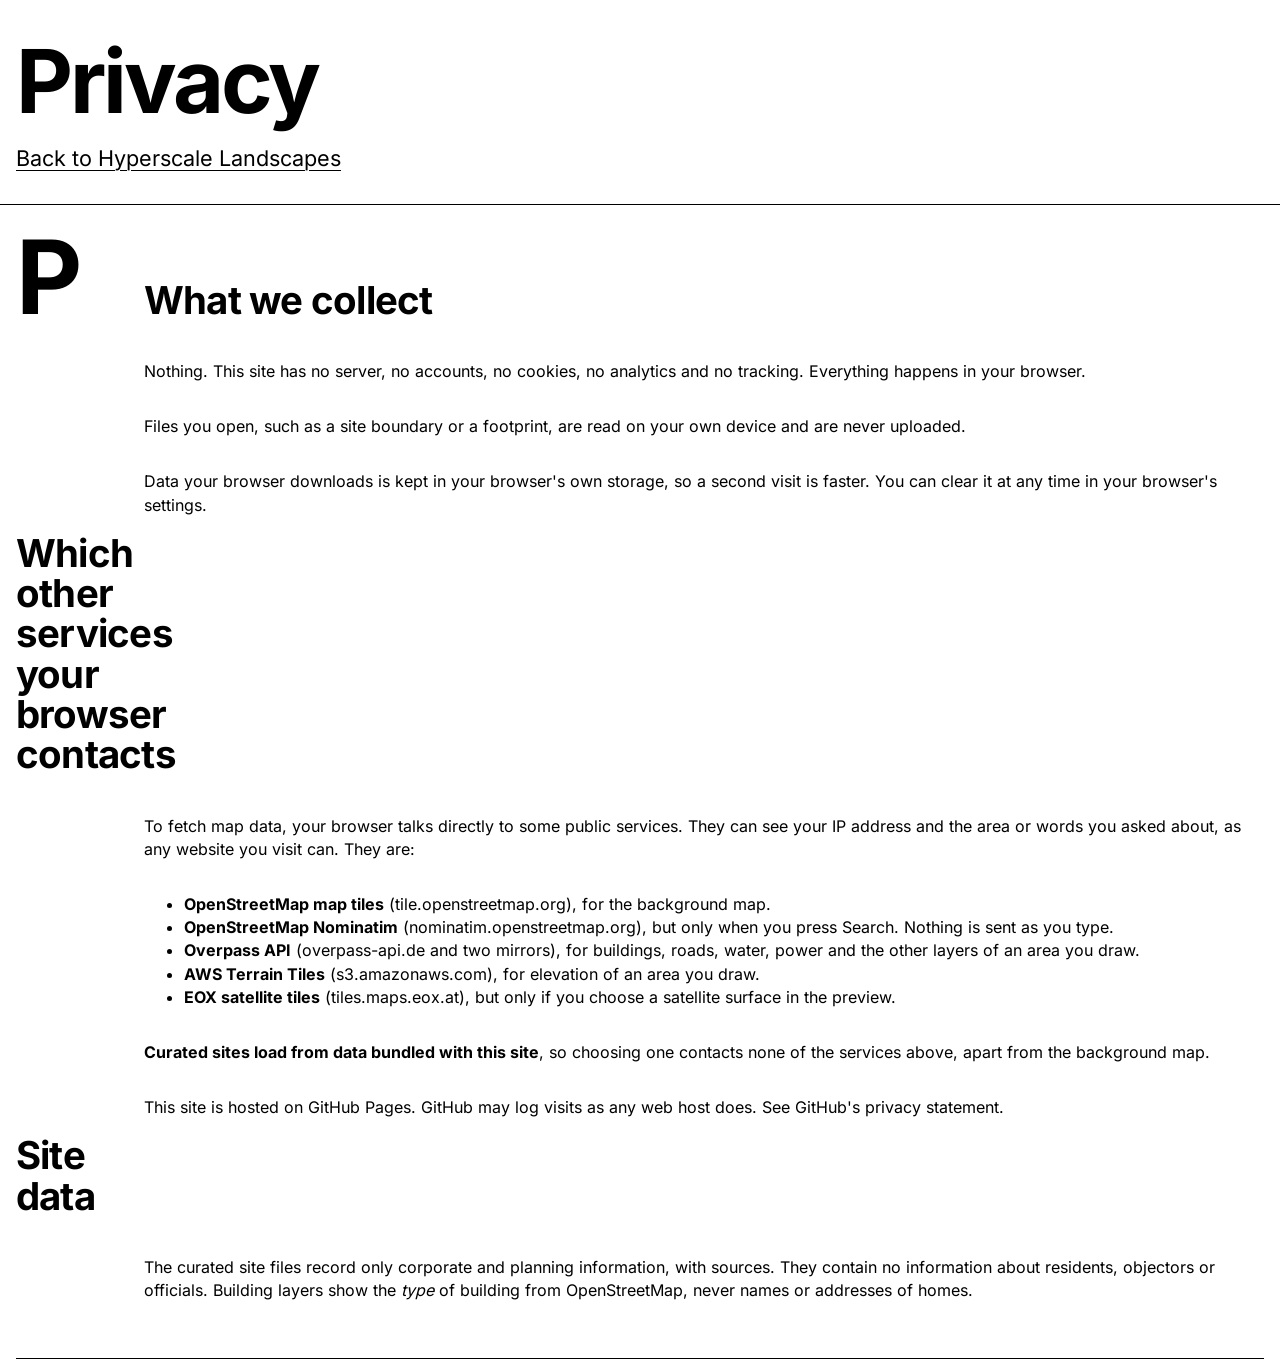
<file: web/privacy.html>
<!doctype html>
<html lang="en-GB">
<head>
<meta charset="utf-8">
<meta name="viewport" content="width=device-width, initial-scale=1">
<title>Privacy</title>
<link rel="stylesheet" href="css/app.css">
</head>
<body>
<header class="site"><h1>Privacy</h1><p><a href="./">Back to Hyperscale Landscapes</a></p></header>
<main id="main">
<section class="step">
<h2><span class="num" aria-hidden="true">P</span><span>What we collect</span></h2>
<p>Nothing. This site has no server, no accounts, no cookies, no analytics and no tracking. Everything happens in your browser.</p>
<p>Files you open, such as a site boundary or a footprint, are read on your own device and are never uploaded.</p>
<p>Data your browser downloads is kept in your browser's own storage, so a second visit is faster. You can clear it at any time in your browser's settings.</p>

<h2>Which other services your browser contacts</h2>
<p>To fetch map data, your browser talks directly to some public services. They can see your IP address and the area or words you asked about, as any website you visit can. They are:</p>
<ul>
  <li><strong>OpenStreetMap map tiles</strong> (tile.openstreetmap.org), for the background map.</li>
  <li><strong>OpenStreetMap Nominatim</strong> (nominatim.openstreetmap.org), but only when you press Search. Nothing is sent as you type.</li>
  <li><strong>Overpass API</strong> (overpass-api.de and two mirrors), for buildings, roads, water, power and the other layers of an area you draw.</li>
  <li><strong>AWS Terrain Tiles</strong> (s3.amazonaws.com), for elevation of an area you draw.</li>
  <li><strong>EOX satellite tiles</strong> (tiles.maps.eox.at), but only if you choose a satellite surface in the preview.</li>
</ul>
<p><strong>Curated sites load from data bundled with this site</strong>, so choosing one contacts none of the services above, apart from the background map.</p>
<p>This site is hosted on GitHub Pages. GitHub may log visits as any web host does. See GitHub's privacy statement.</p>

<h2>Site data</h2>
<p>The curated site files record only corporate and planning information, with sources. They contain no information about residents, objectors or officials. Building layers show the <em>type</em> of building from OpenStreetMap, never names or addresses of homes.</p>
</section>
</main>
</body>
</html>
</file>
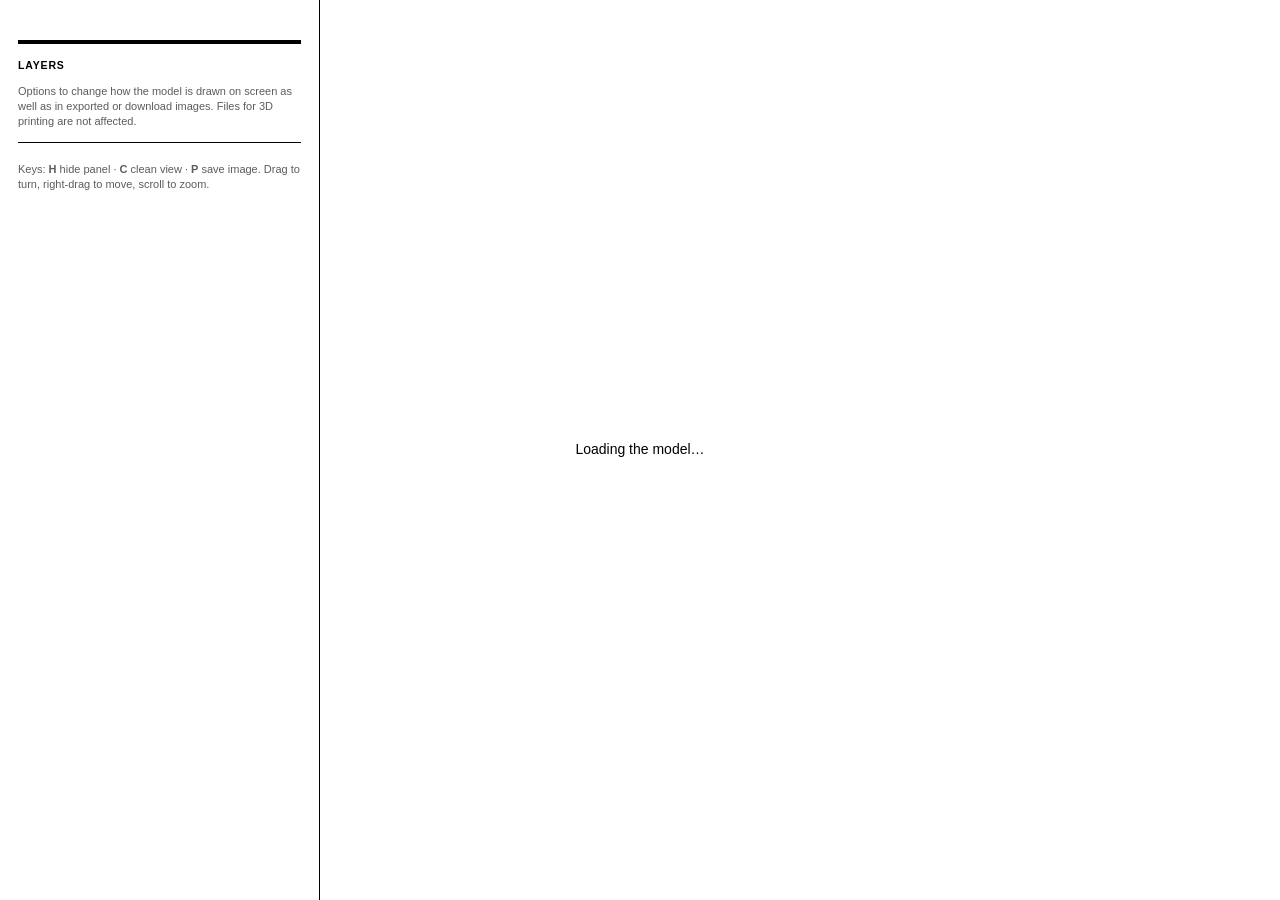
<file: web/viewer.html>
<!doctype html>
<html lang="en-GB">
<head>
<meta charset="utf-8">
<meta name="viewport" content="width=device-width, initial-scale=1">
<title>Terrain model</title>
<!-- Offline viewer made with Hyperscale Landscapes. Everything it needs is
     inside this one file: open it in any modern browser, no internet needed. -->
<!--FONTS-->
<style>
  /* Swiss / International: one grotesque, strictly black and white. */
  :root { --paper: rgba(255,255,255,0.94); --ink: #000; --grey: #5c5c5c; --rule: #000; --spot: #000; }
  * { box-sizing: border-box; }
  [hidden] { display: none !important; }
  html, body { margin: 0; height: 100%; overflow: hidden; background: #fff; color: var(--ink);
    font: 13px/1.4 Inter, "Helvetica Neue", Helvetica, Arial, sans-serif; }
  #view { position: fixed; inset: 0; }
  #view canvas { display: block; width: 100%; height: 100%; }
  #panel { position: fixed; top: 0; left: 0; bottom: 0; width: 320px; overflow-y: auto;
    background: var(--paper); border-right: 1px solid var(--rule); padding: 20px 18px; }
  h1 { font-size: 26px; font-weight: 700; line-height: 1.02; letter-spacing: -0.02em; margin: 0 0 8px; }
  #sub { color: var(--grey); font-size: 11.5px; margin-bottom: 14px; padding-bottom: 12px; border-bottom: 4px solid var(--spot); }
  h2 { font-size: 10.5px; text-transform: uppercase; letter-spacing: .08em; margin: 14px 0 6px; font-weight: 700; }
  ul { list-style: none; margin: 0; padding: 0; }
  li { margin: 0; padding: 4px 0; border-bottom: 1px solid #e6e6e6; }
  details { color: var(--grey); font-size: 11.5px; margin-left: 22px; }
  .why { color: var(--grey); font-size: 11.5px; margin-left: 22px; }
  .why p { margin: 4px 0; }
  .why-btn { border: 0; background: none; padding: 0 3px; margin: 0; cursor: pointer; color: var(--grey); font: inherit; line-height: 1; }
  .why-btn::before { content: '▾'; }
  .why-btn[aria-expanded="true"]::before { content: '▴'; }
  .why-btn:hover, .why-btn:focus-visible { color: var(--ink); }
  .swatch { display: inline-block; width: 10px; height: 10px; margin-right: 6px; vertical-align: -1px; }
  .check { display: flex; gap: 6px; align-items: center; cursor: pointer; margin: 3px 0; }
  input[type=checkbox], input[type=range] { accent-color: var(--spot); }
  fieldset { border: 0; border-top: 1px solid var(--rule); margin: 12px 0 0; padding: 8px 0 2px; min-width: 0; }
  legend { font-size: 10.5px; text-transform: uppercase; letter-spacing: .08em; font-weight: 700; padding: 0 4px 0 0; }
  label { display: block; margin: 4px 0; }
  .range { display: grid; grid-template-columns: 78px 1fr 44px; align-items: center; gap: 8px; }
  .range output { color: var(--grey); text-align: right; font-variant-numeric: tabular-nums; font-size: 11.5px; }
  .inline { display: flex; flex-wrap: wrap; gap: 5px; align-items: center; }
  button, select { font: inherit; font-weight: 700; color: var(--ink); background: #fff; border: 1px solid var(--ink);
    border-radius: 0; padding: 5px 9px; cursor: pointer; }
  button:hover { background: var(--ink); color: #fff; }
  button.primary { background: var(--ink); color: #fff; }
  button[aria-pressed="true"] { background: var(--ink); color: #fff; }
  button.primary:hover { background: #fff; color: var(--ink); }
  select { font-weight: 400; max-width: 100%; }
  .hint { color: var(--grey); font-size: 11px; }
  #caption { color: var(--grey); font-size: 11px; border-top: 1px solid var(--rule); padding-top: 8px; margin-top: 12px; }
  #attr { position: fixed; right: 10px; bottom: 8px; max-width: 55%; font-size: 10.5px; color: #000;
    background: rgba(255,255,255,0.85); padding: 3px 6px; text-align: right; pointer-events: none; }
  #loading { position: fixed; inset: 0; display: grid; place-items: center; font-size: 14px; }
  #showui { position: fixed; top: 14px; left: 14px; display: none; }
  body.hidden #panel { display: none; } body.hidden #showui { display: block; }
  body.clean #panel, body.clean #attr, body.clean #showui { display: none; }
  :focus-visible { outline: 3px solid var(--spot); outline-offset: 2px; }
  .geo-legend { font-family: 'DejaVu Sans', Helvetica, Arial, sans-serif; }   /* the mine signposts' font (pits.js) */
  .geo-legend h3, .geo-legend h4 { font-family: inherit; text-transform: none; letter-spacing: 0; font-weight: 700; }
  .geo-legend h3.geo-group { font-size: 12.5px; color: #000; margin: 10px 0 2px; }
  .geo-legend h4 { font-size: 11px; color: #5a5248; margin: 8px 0 3px; }
  .geo-row { display: flex; gap: 7px; align-items: flex-start; font-size: 11.5px; line-height: 1.3; margin: 5px 0; }
  .geo-row b { display: block; font-weight: 700; color: #000; }
  .geo-row small { display: block; font-size: 10.5px; color: #5a5248; }
  .geo-row img, .geo-row svg { flex: none; margin-top: 2px; }
  .geo-legend .hint { margin: 4px 0; }
  @media (max-width: 700px) { #view .scalebar { bottom: auto !important; top: 10px; } }   /* the panel takes the bottom on phones */
  @media (max-width: 700px) { #panel { width: auto; right: 0; top: auto; max-height: 45%; border-right: 0; border-top: 1px solid var(--rule); } }
</style>
<!--IMPORTMAP-->
</head>
<body>
<div id="view"></div>
<div id="loading">Loading the model…</div>
<div id="panel" role="region" aria-label="Viewer controls">
  <h1 id="title"></h1>
  <div id="sub"></div>
  <h2>Layers</h2>
  <p class="hint">Options to change how the model is drawn on screen as well as in exported or download images. Files for 3D printing are not affected.</p>
  <ul id="layers"></ul>
  <div id="style-slot"></div>
  <div id="studio"></div>
  <p id="caption"></p>
  <p class="hint">Keys: <b>H</b> hide panel · <b>C</b> clean view · <b>P</b> save image. Drag to turn, right-drag to move, scroll to zoom.</p>
</div>
<button id="showui" type="button">Show controls (H)</button>
<div id="attr"></div>
<!--DATA-->
<!--MAIN-->
</body>
</html>
</file>
<file: web/css/app.css>
/* Hyperscale Landscapes: Swiss / International Typographic Style.
   One grotesque (Inter, 400 and 700), flush-left ragged-right text, strictly
   black and white, with scale and weight contrast doing the work.
   No rounded corners, no shadows: hairline rules and a strict grid. */

@font-face { font-family: "Inter"; font-weight: 400; font-display: swap;
  src: url("../vendor/fonts/inter-latin-400.woff2") format("woff2"); unicode-range: U+0000-00FF, U+0131, U+0152-0153, U+02BB-02BC, U+02C6, U+02DA, U+02DC, U+2000-206F, U+2074, U+20AC, U+2122, U+2191, U+2193, U+2212, U+2215, U+FEFF, U+FFFD; }
@font-face { font-family: "Inter"; font-weight: 400; font-display: swap;
  src: url("../vendor/fonts/inter-latin-ext-400.woff2") format("woff2"); unicode-range: U+0100-024F, U+0259, U+1E00-1EFF, U+2020, U+20A0-20AB, U+20AD-20CF, U+2113, U+2C60-2C7F, U+A720-A7FF; }
@font-face { font-family: "Inter"; font-weight: 700; font-display: swap;
  src: url("../vendor/fonts/inter-latin-700.woff2") format("woff2"); unicode-range: U+0000-00FF, U+0131, U+0152-0153, U+02BB-02BC, U+02C6, U+02DA, U+02DC, U+2000-206F, U+2074, U+20AC, U+2122, U+2191, U+2193, U+2212, U+2215, U+FEFF, U+FFFD; }
@font-face { font-family: "Inter"; font-weight: 700; font-display: swap;
  src: url("../vendor/fonts/inter-latin-ext-700.woff2") format("woff2"); unicode-range: U+0100-024F, U+0259, U+1E00-1EFF, U+2020, U+20A0-20AB, U+20AD-20CF, U+2113, U+2C60-2C7F, U+A720-A7FF; }

:root {
  --paper: #ffffff;
  --ink: #000000;
  --grey: #5c5c5c;          /* secondary text: 6.6:1 on white */
  --rule: #000000;
  --faint: #e6e6e6;
  --spot: var(--ink);       /* no spot colour: emphasis is black */
  --spot-ink: var(--paper);
  --measure: 62ch;
  --gutter: 16px;
  --col: minmax(0, 1fr);
  --font: "Inter", "Helvetica Neue", Helvetica, Arial, sans-serif;
  color-scheme: light;
}
@media (prefers-color-scheme: dark) {
  :root:not([data-theme="light"]) {
    --paper: #0b0b0b; --ink: #f4f4f4; --grey: #a8a8a8; --rule: #f4f4f4; --faint: #2a2a2a;
    color-scheme: dark;
  }
}
:root[data-theme="dark"] {
  --paper: #0b0b0b; --ink: #f4f4f4; --grey: #a8a8a8; --rule: #f4f4f4; --faint: #2a2a2a;
  color-scheme: dark;
}

* { box-sizing: border-box; }
[hidden] { display: none !important; }   /* grid layouts must not override hidden */
html { font-family: var(--font); font-size: 100%; line-height: 1.45; }
body { margin: 0; background: var(--paper); color: var(--ink); text-align: left; hyphens: manual; }
a { color: inherit; text-decoration-thickness: 1px; text-underline-offset: 0.18em; }
a:hover { color: var(--spot); }
:focus-visible { outline: 3px solid var(--spot); outline-offset: 2px; }
.skip { position: absolute; left: -999px; top: 0; padding: .5rem 1rem; background: var(--ink); color: var(--paper); }
.skip:focus { left: 1rem; }
.visually-hidden { position: absolute; width: 1px; height: 1px; overflow: hidden; clip: rect(0 0 0 0); }

/* ---- page grid ---- */
header.site, main, footer.site { max-width: 1280px; margin: 0 auto; padding: 0 var(--gutter); }

header.site { padding-top: 2.5rem; padding-bottom: 2rem; border-bottom: 1px solid var(--rule); }
header.site .header-logos { display: flex; align-items: center; gap: 1rem; margin-top: 1.5rem; }   /* CC licence, then the logo, on one line below the subtitle */
header.site .logo { display: block; width: 100%; max-width: 20rem; min-width: 0; height: auto; margin: 0; }   /* half size */
header.site h1 { font-size: clamp(1.5rem, 7vw, 5.5rem); font-weight: 700; line-height: .95; letter-spacing: -0.035em; margin: 0; white-space: nowrap; }   /* one line */
header.site p { font-size: clamp(1.05rem, 1.8vw, 1.35rem); line-height: 1.3; margin: 1.25rem 0 0; }
@media (min-width: 48rem) { header.site p { white-space: nowrap; } }   /* one line; phones may wrap */

/* Each step: a numeral column and a content column, separated by a rule. */
.step { display: grid; grid-template-columns: 7rem var(--col); column-gap: var(--gutter);
  padding: 2rem 0 2.5rem; border-bottom: 1px solid var(--rule); }
.step > h2 { grid-column: 1 / -1; display: grid; grid-template-columns: 7rem var(--col); column-gap: var(--gutter);
  align-items: baseline; margin: 0 0 1.5rem; font-size: clamp(1.6rem, 3vw, 2.4rem); font-weight: 700; letter-spacing: -0.02em; line-height: 1.05; }
.step > h2 .num { font-size: clamp(3.5rem, 8vw, 6.5rem); line-height: .8; color: var(--spot); letter-spacing: -0.05em; }
.step > :not(h2) { grid-column: 2; }
.step h3 { font-size: .9rem; font-weight: 700; letter-spacing: 0; margin: 1.5rem 0 .5rem; }
.hint { color: var(--grey); font-size: .875rem; line-height: 1.4; margin: .35rem 0; max-width: var(--measure); }
.note { border-left: 4px solid var(--spot); padding-left: .75rem; max-width: var(--measure); }
.status { min-height: 1.45em; font-weight: 700; }
.status.error { color: var(--ink); border-left: 4px solid var(--ink); padding-left: .6rem; }

/* ---- controls ---- */
fieldset { border: 0; border-top: 1px solid var(--rule); margin: 0 0 1.25rem; padding: .6rem 0 0; min-width: 0; }
legend { font-size: .9rem; font-weight: 700; letter-spacing: 0; padding: 0 .5rem 0 0; }
label { display: block; margin: .45rem 0; font-size: .95rem; }
input, select, button { font: inherit; color: inherit; }
input[type=text], input[type=search], input[type=number], select {
  background: var(--paper); border: 1px solid var(--ink); border-radius: 0; padding: .45rem .55rem; max-width: 100%; }
button { background: var(--paper); border: 1px solid var(--ink); border-radius: 0; padding: .5rem .85rem; cursor: pointer; font-weight: 700; font-size: .9rem; }
button:hover { background: var(--ink); color: var(--paper); }
button.primary { background: var(--ink); color: var(--paper); }
button.primary:hover { background: var(--paper); border-color: var(--ink); color: var(--ink); }
button:disabled { opacity: .35; cursor: not-allowed; background: var(--paper); color: var(--ink); }
button[aria-pressed="true"] { background: var(--ink); color: var(--paper); }
input[type=range], input[type=checkbox] { accent-color: var(--ink); }
.inline { display: flex; flex-wrap: wrap; gap: .5rem; align-items: center; }
.inline input[type=search] { flex: 1 1 12rem; }

/* ---- step 1 ---- */
.pick-grid { display: grid; grid-template-columns: minmax(16rem, 24rem) var(--col); gap: 2rem; }
.map { min-height: 460px; border: 1px solid var(--ink); }
.map.drawing { cursor: crosshair; }
#site-select { width: 100%; font-weight: 700; }
.results { list-style: none; margin: .5rem 0 0; padding: 0; }
.results li { margin: .25rem 0; }
.results button { width: 100%; text-align: left; font-weight: 400; }
.coords { display: grid; grid-template-columns: repeat(2, 1fr); gap: .25rem .75rem; }
.coords input { width: 100%; }
.coords button { grid-column: 1 / -1; }
.site-facts { font-size: .9rem; border-top: 4px solid var(--spot); padding-top: .9rem; margin-top: 1.5rem; }
/* step 1 breathing room: the site list, its note, the facts and the next control */
#site-select { margin-bottom: .5rem; }
.pick-controls > fieldset, .pick-controls > form, .pick-controls > .row, .pick-controls > details { margin-bottom: 2rem; }
.pick-controls > fieldset { padding-top: .9rem; }
.site-facts p { margin: .6rem 0; }
.site-facts strong { font-size: 1.15rem; letter-spacing: -0.01em; }
.site-facts dl { display: grid; grid-template-columns: auto 1fr; gap: .15rem .9rem; margin: .5rem 0; }
.site-facts dt { color: var(--grey); }
.site-facts dd { margin: 0; }

/* ---- step 2 ---- */
.options { display: grid; grid-template-columns: repeat(auto-fit, minmax(13rem, 1fr)); gap: 0 2rem; align-items: start; }
.print-colours { display: block; margin: 1rem 0 .25rem; }
.print-colours span { display: block; font-size: .9rem; font-weight: 700; margin-bottom: .25rem; }
.options > label span { display: block; font-size: .9rem; font-weight: 700; letter-spacing: 0; margin-bottom: .25rem; }
.options select, .options input { width: 100%; }
.options .insert, .options .primary, .options .status, .options .hint { grid-column: 1 / -1; }
.options .insert { display: grid; grid-template-columns: repeat(auto-fit, minmax(13rem, 1fr)); gap: 0 2rem; }
.options .insert > .hint, .options .insert > .inline, .options .insert > legend { grid-column: 1 / -1; }
.options .primary { justify-self: start; font-size: 1.05rem; padding: .75rem 1.5rem; }
label.file input { display: block; margin-top: .25rem; }

/* ---- step 3 ---- */
/* the preview fills the column; layers, surface and background sit below it, in their own open/close section */
.layers-panel { display: grid; grid-template-columns: minmax(0, 1fr) minmax(14rem, 17rem); gap: 2rem; margin-top: .5rem; }
#layer-list { columns: 2 16rem; column-gap: 2rem; }
#layer-list > li { break-inside: avoid; }
.view { position: relative; aspect-ratio: 16 / 10; border: 1px solid var(--ink); overflow: hidden; background: #c9d9e4; }
.view canvas { width: 100%; height: 100%; display: block; }
.layers ul { list-style: none; padding: 0; margin: 0 0 1rem; }
.layers li { margin-bottom: .35rem; padding-bottom: .35rem; border-bottom: 1px solid var(--faint); }
.layers .swatch { display: inline-block; width: .85em; height: .85em; vertical-align: -.08em; margin-right: .4em; }
.layers details { font-size: .85rem; color: var(--grey); margin-left: 1.6rem; }
.layers .why { font-size: .85rem; color: var(--grey); margin-left: 1.6rem; }
.layers .why p { margin: .3rem 0; }
.why-btn { border: 0; background: none; padding: 0 .2rem; margin: 0; cursor: pointer; color: var(--grey); font: inherit; line-height: 1; }
.why-btn::before { content: '▾'; }
.why-btn[aria-expanded="true"]::before { content: '▴'; }
.why-btn:hover, .why-btn:focus-visible { color: var(--ink); }
.layers summary { cursor: pointer; }
#surface, #bg { width: 100%; }
.check { display: flex; gap: .45rem; align-items: center; }
.caption { font-size: .85rem; color: var(--grey); max-width: var(--measure); margin-top: 1rem; }
.studio-wrap { margin-top: 2rem; border-top: 1px solid var(--rule); padding-top: .75rem; }
.studio-wrap > summary { font-weight: 700; font-size: 1.25rem; letter-spacing: -0.01em; cursor: pointer; }
.studio { display: grid; grid-template-columns: repeat(auto-fit, minmax(15rem, 1fr)); gap: 0 2rem; margin-top: 1rem; }
.studio .range { display: grid; grid-template-columns: 6.5rem 1fr 3.4rem; align-items: center; gap: .5rem; }
.studio .range output { color: var(--grey); font-variant-numeric: tabular-nums; text-align: right; font-size: .85rem; }
.studio input[type=range] { width: 100%; }
/* Style (moved from the studio to the layers panel) and the context views */
#style-slot fieldset { border: 0; padding: 0; margin: 1rem 0 0; min-width: 0; }
#style-slot legend { font-weight: 700; font-size: 1rem; padding: 0; margin-bottom: .35rem; }
#style-slot .range { display: grid; grid-template-columns: 4.5rem 1fr 3.4rem; align-items: center; gap: .5rem; }
#style-slot .range output { color: var(--grey); font-variant-numeric: tabular-nums; text-align: right; font-size: .85rem; }
#style-slot input[type=range], #style-slot select { width: 100%; }
#context-slot h3 { margin-top: 0; }
.layers-note { margin-top: .5rem; }
.section-figure { margin: 1rem 0 0; overflow-x: auto; }
.section-figure svg { width: 100%; height: auto; display: block; border: 1px solid var(--ink); }
.before-after { margin: 1rem 0 0; }
.before-after img { width: 100%; height: auto; display: block; border: 1px solid var(--ink); }

/* ---- step 4 ---- */
.downloads button { min-width: 15rem; text-align: left; }
#export h3 { margin-top: 2rem; }

footer.site { padding-top: 1.5rem; padding-bottom: 3rem; font-size: .85rem; color: var(--grey); }
footer.site p { margin: 0; max-width: none; }
footer.site p.credits { margin: .75rem 0; max-width: none; }
header.site .cc { display: block; flex: none; }
header.site .cc img, footer.site .logos a img { display: block; width: 88px; height: 31px; }
footer.site .logos { display: flex; flex-wrap: wrap; align-items: center; gap: 1.25rem; margin-bottom: 1rem; }
footer.site .logos > img { width: 100%; max-width: 14rem; height: auto; }

@media (max-width: 860px) {
  .step { grid-template-columns: var(--col); }
  .step > h2 { grid-template-columns: 4.5rem var(--col); }
  .step > :not(h2) { grid-column: 1; }
  .pick-grid, .layers-panel { grid-template-columns: var(--col); }
  .map { min-height: 340px; }
  .downloads button { width: 100%; }
}

/* tree height slider in the layer list */
#layer-list .range { display: flex; align-items: center; gap: .5rem; font-size: .85rem; margin: .2rem 0 .2rem 1.6rem; }
#layer-list .range input { flex: 1; min-width: 6rem; }
#layer-list .check.sub { margin-left: 1.6rem; font-size: .85rem; }

/* Geology legends (Geology; British Geological Survey), in the mine signposts'
   font and style throughout: the name in bold, a second line in grey (pits.js) */
.geo-legend { font-family: 'DejaVu Sans', Helvetica, Arial, sans-serif; }
.geo-legend h3, .geo-legend h4 { font-family: inherit; text-transform: none; letter-spacing: 0; font-weight: 700; }
.geo-legend h3.geo-group { font-size: .95rem; color: #000; margin: 10px 0 2px; }
.geo-legend h4 { font-size: .8rem; color: #5a5248; margin: 8px 0 3px; }
.geo-row { display: flex; gap: 7px; align-items: flex-start; font-size: .85rem; line-height: 1.3; margin: 5px 0; }
.geo-row b { display: block; font-weight: 700; color: #000; }
.geo-row small { display: block; font-size: .78rem; color: #5a5248; }
.geo-row img, .geo-row svg { flex: none; margin-top: 2px; }
.geo-legend .hint { margin: 4px 0; }
/* the geology legends under the preview: two columns, the fieldset's own frame dropped */
#geology-slot fieldset { border: 0; padding: 0; margin: .5rem 0 0; }
#geology-slot fieldset > legend { display: none; }
.geo-cols { display: grid; grid-template-columns: repeat(auto-fit, minmax(16rem, 1fr)); gap: 0 2rem; }
</file>
